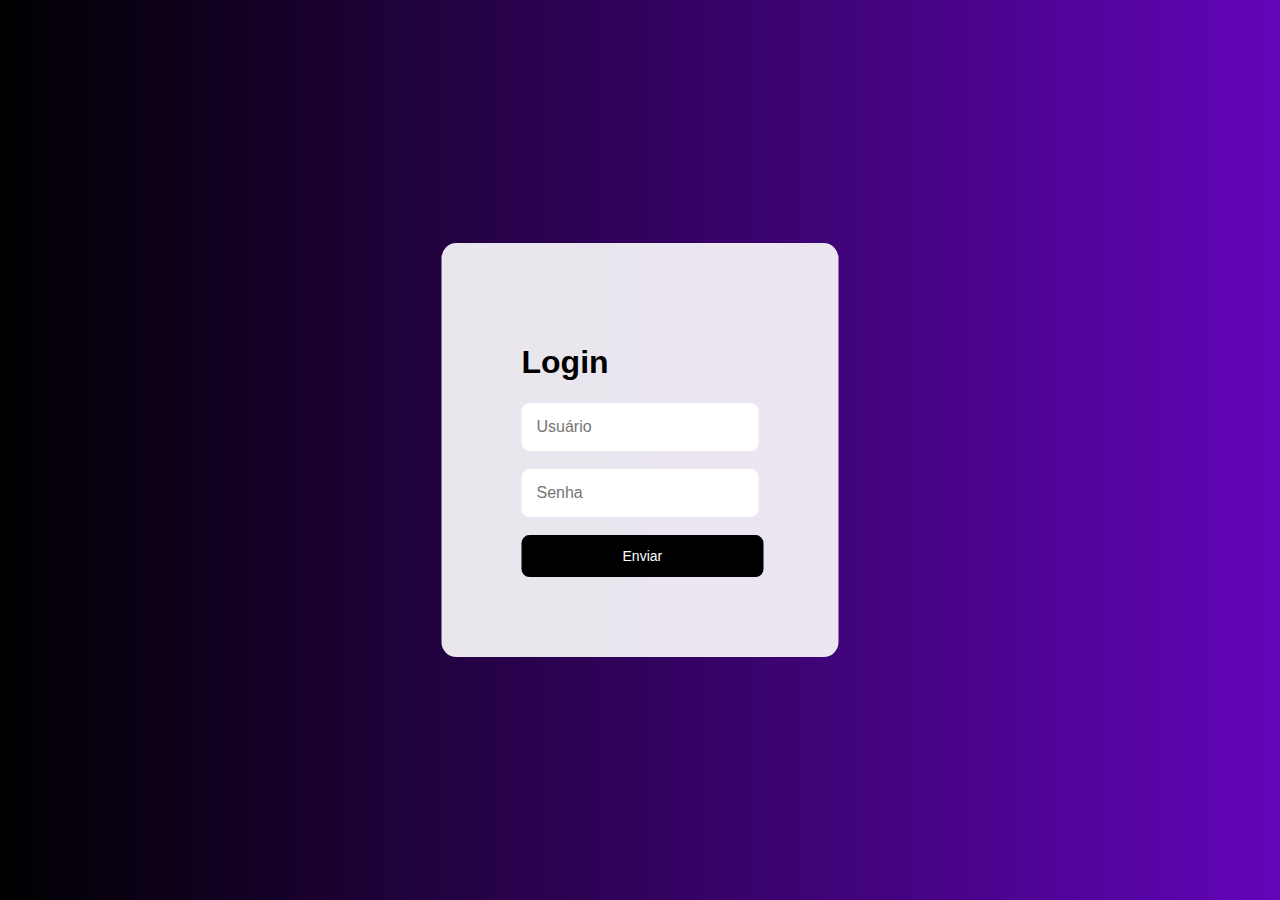
<file: index.html>
<!DOCTYPE html>
<html lang="pt-br">
  <head>
    <meta charset="UTF-8" />
    <meta http-equiv="X-UA-Compatible" content="IE=edge" />
    <meta name="viewport" content="width=device-width, initial-scale=1.0" />
    <link rel="stylesheet" href="estilo.css" />
    <script src="script.js"></script>
    <title>Tela de Login</title>
  </head>
  <body>
    <div class="login">
        <h1>
          Login
        </h1>
        <input type="email  " placeholder="Usuário" id="login">
        <br><br>
        <input type="password" placeholder="Senha" id="senha">
        <br><br>
        <button onclick="logar();">Enviar</button>
    </div>
  </body>
</htm
</file>
<file: estilo.css>
body{
    font-family: Arial, Helvetica, sans-serif;
     background-image: linear-gradient(45deg, rgb(0, 0, 0), rgb(98, 5, 185));
}
.login{
    background-color: rgba(255, 255, 255, 0.9);
    position: absolute;
    top: 50%;
    left: 50%;
    transform: translate(-50%,-50%);
    padding: 80px;
    border-radius: 15px;
}
input{
    padding: 15px;
    border: none;
    border-radius: 8px;
    outline: none;
    font-size: 16px
}
button{
    background-color: black;
    color: #fff;
    border: none;
    padding: 13px;
    width: 102%;
    border-radius: 8px;
    cursor: pointer;
    font-size: 14px;
}
button:hover{
    background-color: rgb(32, 31, 31);
}
</file>
